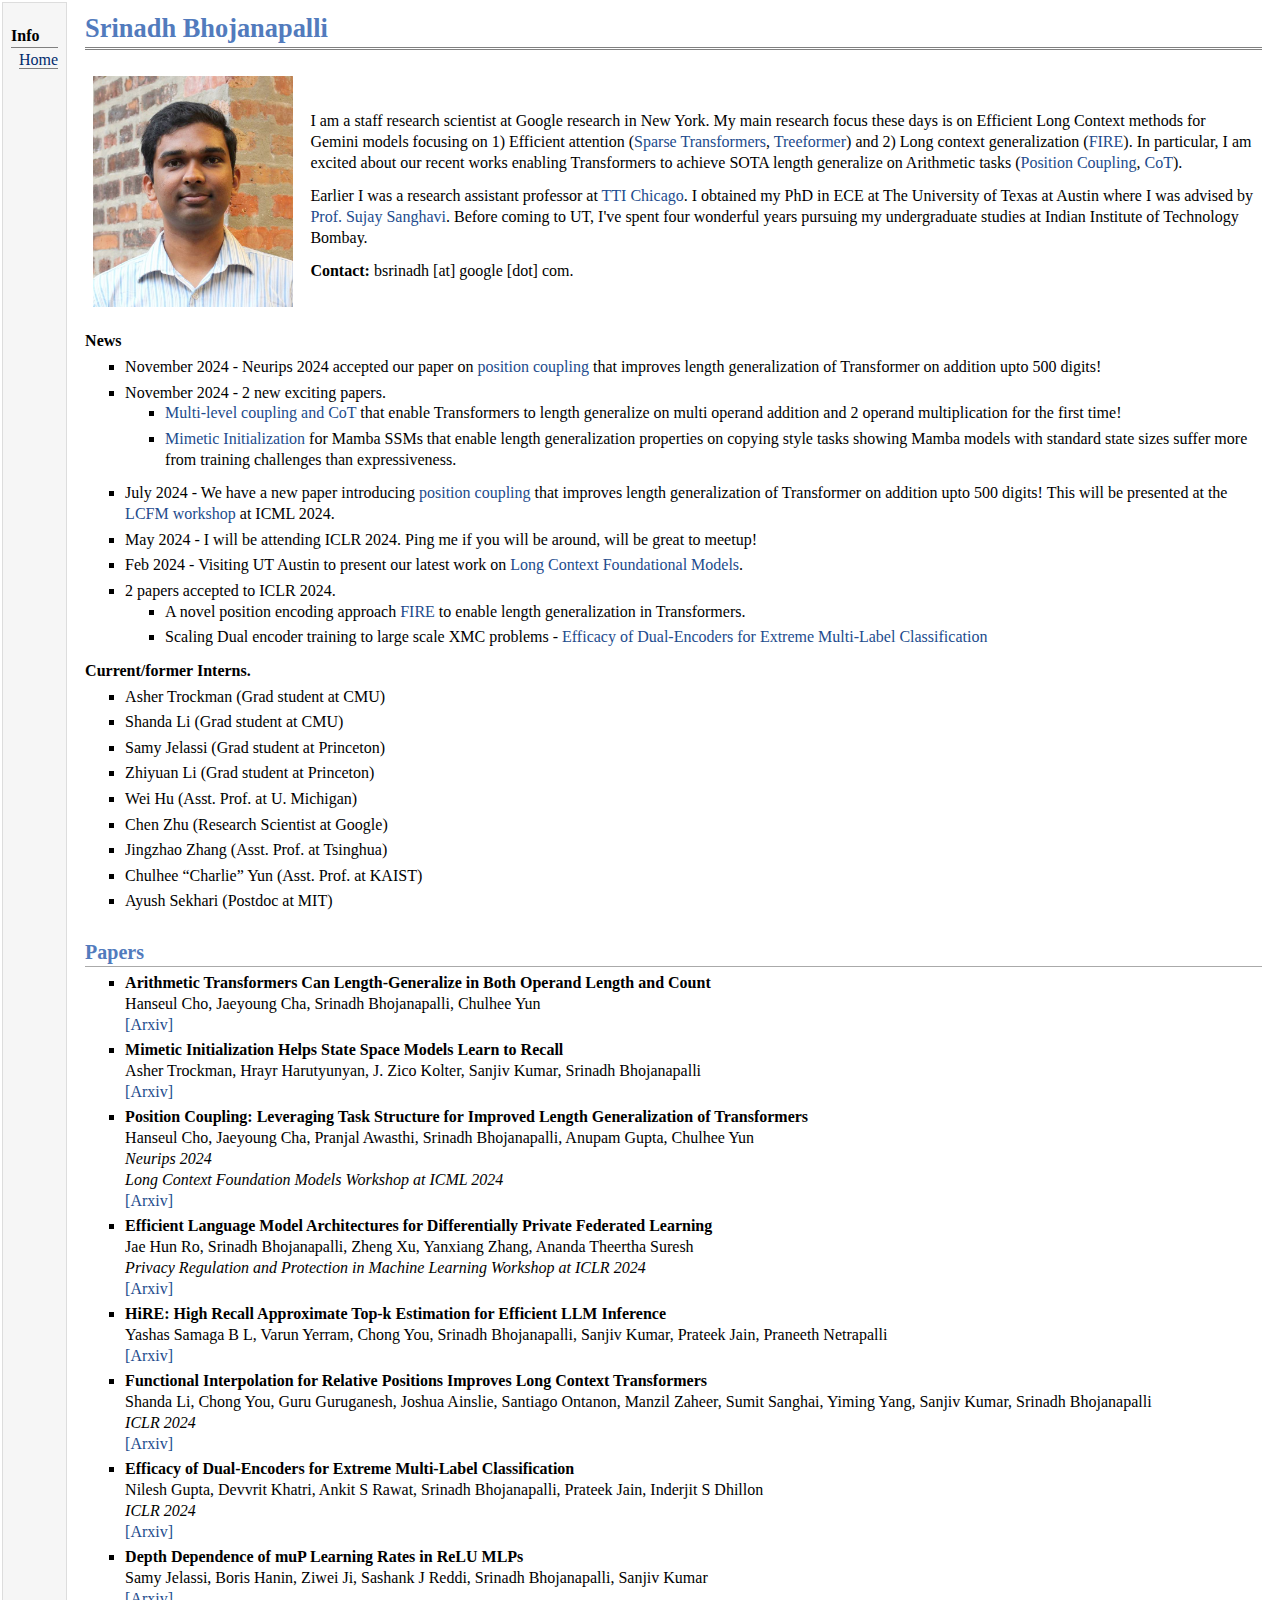
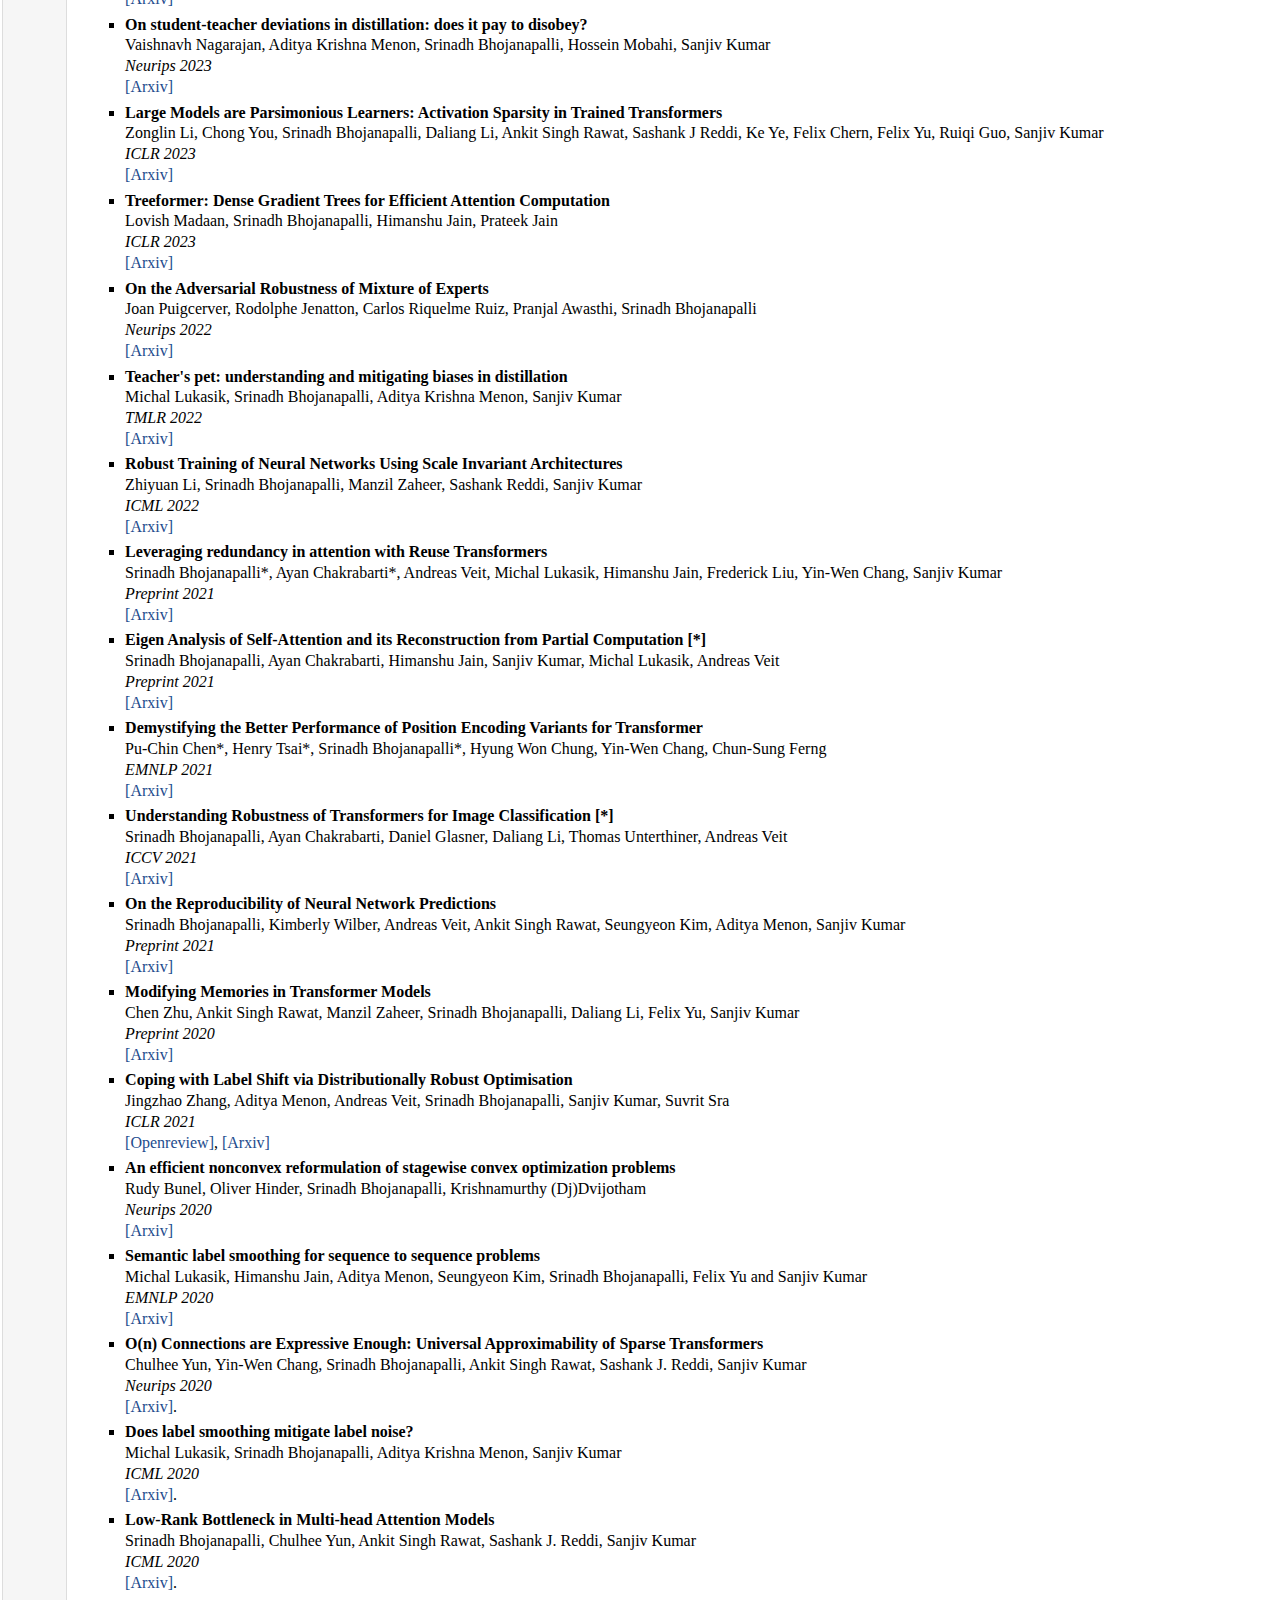
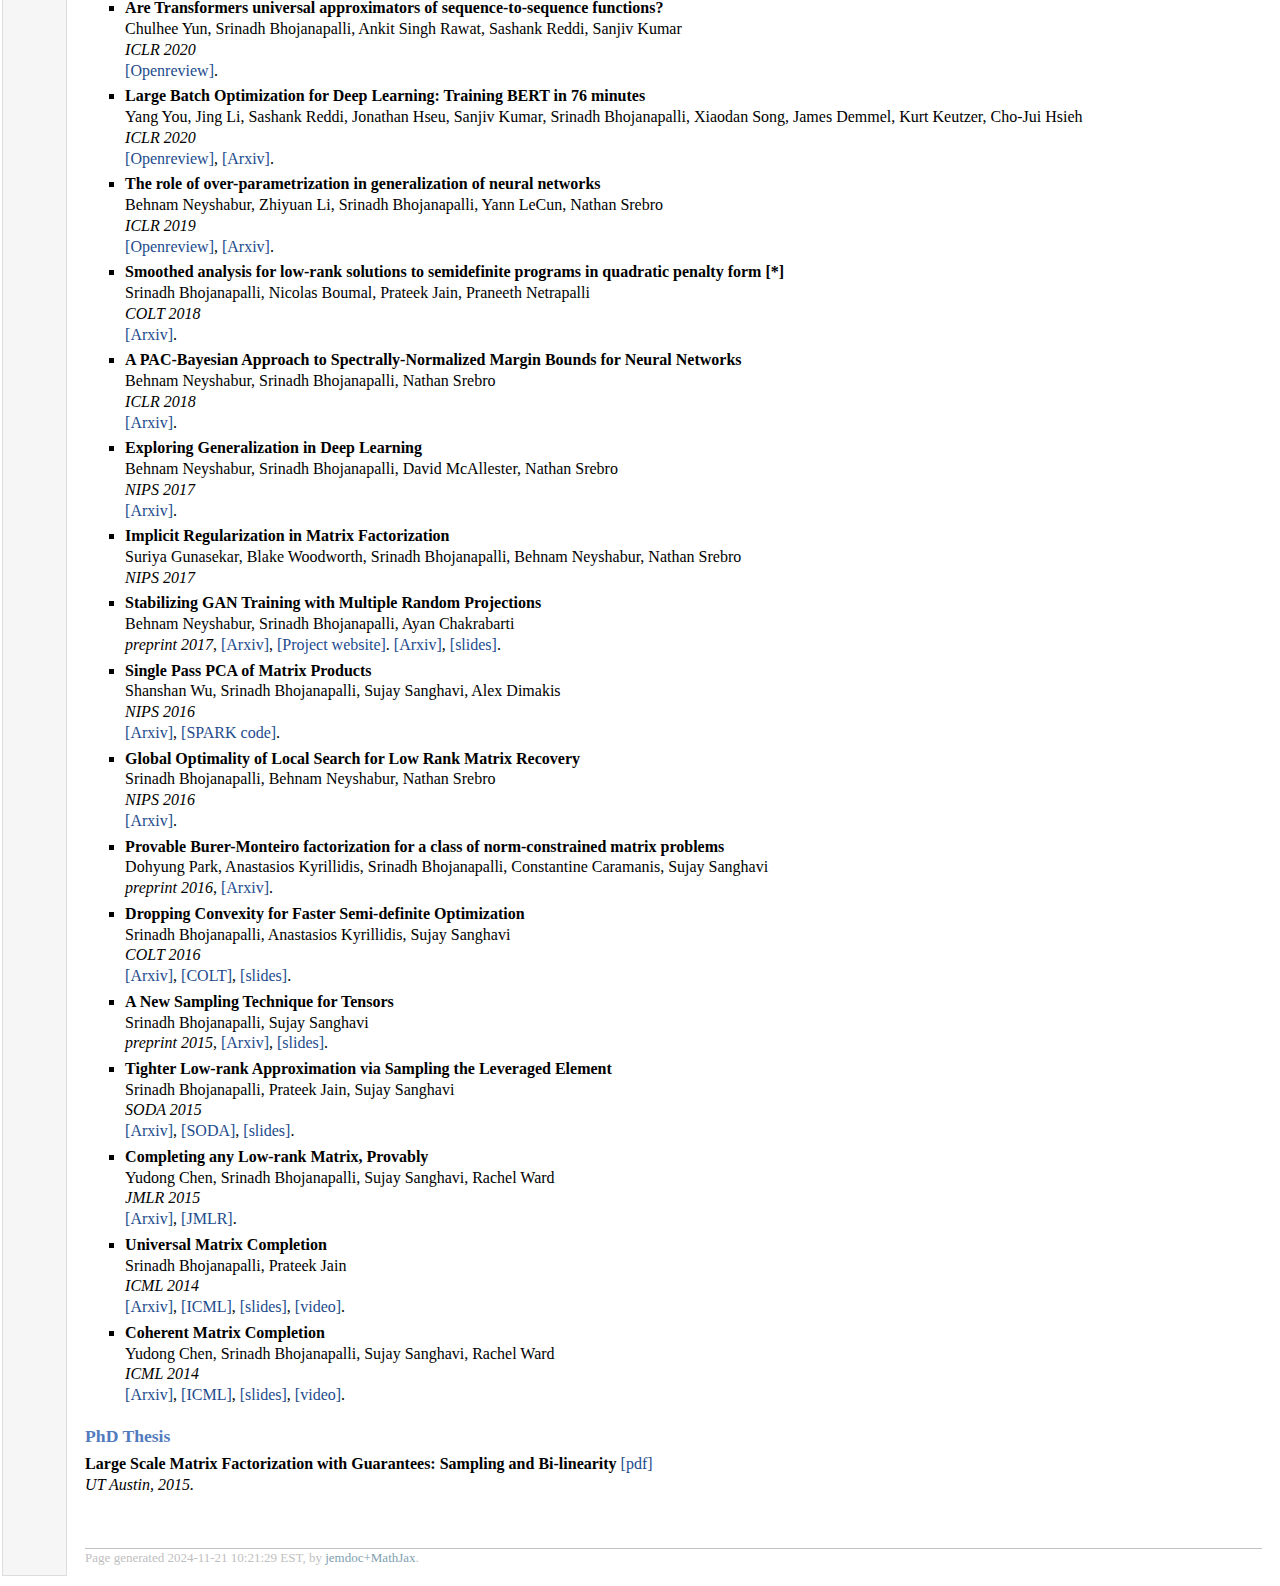
<file: index.html>
<!DOCTYPE html PUBLIC "-//W3C//DTD XHTML 1.1//EN"
  "http://www.w3.org/TR/xhtml11/DTD/xhtml11.dtd">
<html xmlns="http://www.w3.org/1999/xhtml" xml:lang="en">
<head>
<meta name="generator" content="jemdoc, see http://jemdoc.jaboc.net/" />
<meta http-equiv="Content-Type" content="text/html;charset=utf-8" />
<link rel="stylesheet" href="jemdoc.css" type="text/css" />
<title>Srinadh Bhojanapalli</title>
</head>
<body>
<table summary="Table for page layout." id="tlayout">
<tr valign="top">
<td id="layout-menu">
<div class="menu-category">Info</div>
<div class="menu-item"><a href="index.html" class="current">Home</a></div>
</td>
<td id="layout-content">
<div id="toptitle">
<h1>Srinadh Bhojanapalli</h1>
</div>
<table class="imgtable"><tr><td>
<img src="img/profile.jpg" alt="srinadh" width="200px" height="231px" />&nbsp;</td>
<td align="left"><p>I am a staff research scientist at Google research in New York. My main research focus these days is on Efficient Long Context methods for Gemini models focusing on 1) Efficient attention (<a href="https://arxiv.org/abs/2010.07447" target=&ldquo;blank&rdquo;>Sparse Transformers</a>, <a href="https://arxiv.org/abs/2210.06313" target=&ldquo;blank&rdquo;>Treeformer</a>) and 2) Long context generalization (<a href="https://arxiv.org/abs/2402.09360" target=&ldquo;blank&rdquo;>FIRE</a>). In particular, I am excited about our recent works enabling Transformers to achieve SOTA length generalize on Arithmetic tasks (<a href="https://arxiv.org/abs/2405.20671" target=&ldquo;blank&rdquo;>Position Coupling</a>, <a href="https://arxiv.org/abs/2410.15787" target=&ldquo;blank&rdquo;>CoT</a>). <br /></p>
<p>Earlier I was a research assistant professor at <a href="http://www.ttic.edu" target=&ldquo;blank&rdquo;>TTI Chicago</a>. I obtained my PhD in ECE at The University of Texas at Austin where I was advised by <a href="http://users.ece.utexas.edu/~sanghavi/" target=&ldquo;blank&rdquo;>Prof. Sujay Sanghavi</a>. Before coming to UT, I've spent four wonderful years pursuing my undergraduate studies at Indian Institute of Technology Bombay.</p>
<p><b>Contact:</b> bsrinadh [at] google [dot] com.</p>
</td></tr></table>
<p><b> News</b></p>
<ul>
<li><p>November 2024 - Neurips 2024 accepted our paper on <a href="https://arxiv.org/abs/2405.20671" target=&ldquo;blank&rdquo;>position coupling</a> that improves length generalization of Transformer on addition upto 500 digits!</p>
</li>
<li><p>November 2024 - 2 new exciting papers.</p>
<ul>
<li><p><a href="https://arxiv.org/abs/2410.15787" target=&ldquo;blank&rdquo;>Multi-level coupling and CoT</a> that enable Transformers to length generalize on multi operand addition and 2 operand multiplication for the first time!</p>
</li>
<li><p><a href="https://arxiv.org/abs/2410.11135" target=&ldquo;blank&rdquo;>Mimetic Initialization</a> for Mamba SSMs that enable length generalization properties on copying style tasks showing Mamba models with standard state sizes suffer more from training challenges than expressiveness.</p>
</li></ul>
</li>
<li><p>July 2024 - We have a new paper introducing <a href="https://arxiv.org/abs/2405.20671" target=&ldquo;blank&rdquo;>position coupling</a> that improves length generalization of Transformer on addition upto 500 digits! This will be presented at the <a href="https://longcontextfm.github.io/" target=&ldquo;blank&rdquo;>LCFM workshop</a> at ICML 2024.</p>
</li>
<li><p>May 2024 - I will be attending ICLR 2024. Ping me if you will be around, will be great to meetup!</p>
</li>
<li><p>Feb 2024 - Visiting UT Austin to present our latest work on <a href="https://calendar.utexas.edu/event/long_context_foundational_models_an_institute_for_foundations_of_machine_learning_seminar" target=&ldquo;blank&rdquo;>Long Context Foundational Models</a>.</p>
</li>
<li><p>2 papers accepted to ICLR 2024.</p>
<ul>
<li><p>A novel position encoding approach <a href="https://arxiv.org/abs/2310.04418" target=&ldquo;blank&rdquo;>FIRE</a> to enable length generalization in Transformers.</p>
</li>
<li><p>Scaling Dual encoder training to large scale XMC problems -  <a href="https://arxiv.org/abs/2310.10636" target=&ldquo;blank&rdquo;>Efficacy of Dual-Encoders for Extreme Multi-Label Classification</a></p>
</li>
</ul>

</li>
</ul>
<p><b>Current/former Interns.</b></p>
<ul>
<li><p>Asher Trockman (Grad student at CMU)</p>
</li>
<li><p>Shanda Li (Grad student at CMU)</p>
</li>
<li><p>Samy Jelassi (Grad student at Princeton)</p>
</li>
<li><p>Zhiyuan Li (Grad student at Princeton)</p>
</li>
<li><p>Wei Hu (Asst. Prof. at U. Michigan)</p>
</li>
<li><p>Chen Zhu (Research Scientist at Google)</p>
</li>
<li><p>Jingzhao Zhang (Asst. Prof. at Tsinghua)</p>
</li>
<li><p>Chulhee &ldquo;Charlie&rdquo; Yun (Asst. Prof. at KAIST)</p>
</li>
<li><p>Ayush Sekhari (Postdoc at MIT)</p>
</li>
</ul>
<h2>Papers</h2>
<ul>
<li><p><span class = "paper-title"> Arithmetic Transformers Can Length-Generalize in Both Operand Length and Count </span> <br /> 
Hanseul Cho, Jaeyoung Cha, Srinadh Bhojanapalli, Chulhee Yun <br />
<a href="https://arxiv.org/abs/2410.15787" target=&ldquo;blank&rdquo;>[Arxiv]</a></p>
</li>
<li><p><span class = "paper-title"> Mimetic Initialization Helps State Space Models Learn to Recall </span> <br /> 
Asher Trockman, Hrayr Harutyunyan, J. Zico Kolter, Sanjiv Kumar, Srinadh Bhojanapalli <br />
<a href="https://arxiv.org/abs/2410.11135" target=&ldquo;blank&rdquo;>[Arxiv]</a></p>
</li>
<li><p><span class = "paper-title"> Position Coupling: Leveraging Task Structure for Improved Length Generalization of Transformers </span> <br /> 
Hanseul Cho, Jaeyoung Cha, Pranjal Awasthi, Srinadh Bhojanapalli, Anupam Gupta, Chulhee Yun <br />
<i>Neurips 2024</i> <br />
<i>Long Context Foundation Models Workshop at ICML 2024</i> <br />
<a href="https://arxiv.org/abs/2405.20671" target=&ldquo;blank&rdquo;>[Arxiv]</a></p>
</li>
<li><p><span class = "paper-title"> Efficient Language Model Architectures for Differentially Private Federated Learning </span> <br /> 
Jae Hun Ro, Srinadh Bhojanapalli, Zheng Xu, Yanxiang Zhang, Ananda Theertha Suresh <br />
<i>Privacy Regulation and Protection in Machine Learning Workshop at ICLR 2024</i> <br />
<a href="https://arxiv.org/abs/2403.08100" target=&ldquo;blank&rdquo;>[Arxiv]</a></p>
</li>
<li><p><span class = "paper-title"> HiRE: High Recall Approximate Top-k Estimation for Efficient LLM Inference </span> <br /> 
Yashas Samaga B L, Varun Yerram, Chong You, Srinadh Bhojanapalli, Sanjiv Kumar, Prateek Jain, Praneeth Netrapalli <br />
<a href="https://arxiv.org/abs/2402.09360" target=&ldquo;blank&rdquo;>[Arxiv]</a></p>
</li>
<li><p><span class = "paper-title">Functional Interpolation for Relative Positions Improves Long Context Transformers </span> <br /> 
Shanda Li, Chong You, Guru Guruganesh, Joshua Ainslie, Santiago Ontanon, Manzil Zaheer, Sumit Sanghai, Yiming Yang, Sanjiv Kumar, Srinadh Bhojanapalli <br />
<i>ICLR 2024</i> <br />
<a href="https://arxiv.org/abs/2310.04418" target=&ldquo;blank&rdquo;>[Arxiv]</a></p>
</li>
<li><p><span class = "paper-title">Efficacy of Dual-Encoders for Extreme Multi-Label Classification </span> <br /> 
Nilesh Gupta, Devvrit Khatri, Ankit S Rawat, Srinadh Bhojanapalli, Prateek Jain, Inderjit S Dhillon <br />
<i>ICLR 2024</i> <br />
<a href="https://arxiv.org/abs/2310.10636" target=&ldquo;blank&rdquo;>[Arxiv]</a></p>
</li>
<li><p><span class = "paper-title">Depth Dependence of muP Learning Rates in ReLU MLPs </span> <br /> 
Samy Jelassi, Boris Hanin, Ziwei Ji, Sashank J Reddi, Srinadh Bhojanapalli, Sanjiv Kumar <br />
<a href="https://arxiv.org/abs/2305.07810" target=&ldquo;blank&rdquo;>[Arxiv]</a></p>
</li>
<li><p><span class = "paper-title">On student-teacher deviations in distillation: does it pay to disobey? </span> <br /> 
Vaishnavh Nagarajan, Aditya Krishna Menon, Srinadh Bhojanapalli, Hossein Mobahi, Sanjiv Kumar <br />
<i>Neurips 2023</i> <br />
<a href="https://arxiv.org/abs/2301.12923" target=&ldquo;blank&rdquo;>[Arxiv]</a></p>
</li>
<li><p><span class = "paper-title">Large Models are Parsimonious Learners: Activation Sparsity in Trained Transformers </span> <br /> 
Zonglin Li, Chong You, Srinadh Bhojanapalli, Daliang Li, Ankit Singh Rawat, Sashank J Reddi, Ke Ye, Felix Chern, Felix Yu, Ruiqi Guo, Sanjiv Kumar <br />
<i>ICLR 2023</i> <br />
<a href="https://arxiv.org/abs/2210.06313" target=&ldquo;blank&rdquo;>[Arxiv]</a></p>
</li>
<li><p><span class = "paper-title">Treeformer: Dense Gradient Trees for Efficient Attention Computation </span> <br /> 
Lovish Madaan, Srinadh Bhojanapalli, Himanshu Jain, Prateek Jain <br />
<i>ICLR 2023</i> <br />
<a href="https://arxiv.org/abs/2208.09015" target=&ldquo;blank&rdquo;>[Arxiv]</a></p>
</li>
<li><p><span class = "paper-title">On the Adversarial Robustness of Mixture of Experts </span> <br /> 
Joan Puigcerver, Rodolphe Jenatton, Carlos Riquelme Ruiz, Pranjal Awasthi, Srinadh Bhojanapalli <br />
<i>Neurips 2022</i> <br />
<a href="https://arxiv.org/abs/2210.10253" target=&ldquo;blank&rdquo;>[Arxiv]</a></p>
</li>
<li><p><span class = "paper-title">Teacher's pet: understanding and mitigating biases in distillation </span> <br /> 
Michal Lukasik, Srinadh Bhojanapalli, Aditya Krishna Menon, Sanjiv Kumar <br />
<i>TMLR 2022</i> <br />
<a href="https://arxiv.org/abs/2106.10494" target=&ldquo;blank&rdquo;>[Arxiv]</a></p>
</li>
<li><p><span class = "paper-title">Robust Training of Neural Networks Using Scale Invariant Architectures </span> <br /> 
Zhiyuan Li, Srinadh Bhojanapalli, Manzil Zaheer, Sashank Reddi, Sanjiv Kumar <br />
<i>ICML 2022</i> <br />
<a href="https://arxiv.org/abs/2202.00980" target=&ldquo;blank&rdquo;>[Arxiv]</a></p>
</li>
<li><p><span class = "paper-title">Leveraging redundancy in attention with Reuse Transformers </span> <br /> 
Srinadh Bhojanapalli*, Ayan Chakrabarti*, Andreas Veit, Michal Lukasik, Himanshu Jain, Frederick Liu, Yin-Wen Chang, Sanjiv Kumar <br />
<i>Preprint 2021</i> <br />
<a href="https://arxiv.org/abs/2110.06821" target=&ldquo;blank&rdquo;>[Arxiv]</a></p>
</li>
<li><p><span class = "paper-title"> Eigen Analysis of Self-Attention and its Reconstruction from Partial Computation [*] </span> <br /> 
Srinadh Bhojanapalli, Ayan Chakrabarti, Himanshu Jain, Sanjiv Kumar, Michal Lukasik, Andreas Veit <br />
<i>Preprint 2021</i> <br />
<a href="https://arxiv.org/abs/2106.08823" target=&ldquo;blank&rdquo;>[Arxiv]</a></p>
</li>
<li><p><span class = "paper-title"> Demystifying the Better Performance of Position Encoding Variants for Transformer  </span> <br /> 
Pu-Chin Chen*, Henry Tsai*, Srinadh Bhojanapalli*, Hyung Won Chung, Yin-Wen Chang, Chun-Sung Ferng <br />
<i>EMNLP 2021</i> <br />
<a href="https://arxiv.org/abs/2104.08698" target=&ldquo;blank&rdquo;>[Arxiv]</a></p>
</li>
<li><p><span class = "paper-title"> Understanding Robustness of Transformers for Image Classification [*] </span> <br /> 
Srinadh Bhojanapalli, Ayan Chakrabarti, Daniel Glasner, Daliang Li, Thomas Unterthiner, Andreas Veit <br />
<i>ICCV 2021</i> <br />
<a href="https://arxiv.org/abs/2103.14586" target=&ldquo;blank&rdquo;>[Arxiv]</a></p>
</li>
<li><p><span class = "paper-title"> On the Reproducibility of Neural Network Predictions </span> <br /> 
Srinadh Bhojanapalli, Kimberly Wilber, Andreas Veit, Ankit Singh Rawat, Seungyeon Kim, Aditya Menon, Sanjiv Kumar <br />
<i>Preprint 2021</i> <br />
<a href="https://arxiv.org/abs/2102.03349" target=&ldquo;blank&rdquo;>[Arxiv]</a></p>
</li>
<li><p><span class = "paper-title"> Modifying Memories in Transformer Models  </span> <br /> 
Chen Zhu, Ankit Singh Rawat, Manzil Zaheer, Srinadh Bhojanapalli, Daliang Li, Felix Yu, Sanjiv Kumar <br />
<i>Preprint 2020</i> <br />
<a href="https://arxiv.org/abs/2012.00363" target=&ldquo;blank&rdquo;>[Arxiv]</a></p>
</li>
<li><p><span class = "paper-title"> Coping with Label Shift via Distributionally Robust Optimisation </span> <br /> 
Jingzhao Zhang, Aditya Menon, Andreas Veit, Srinadh Bhojanapalli, Sanjiv Kumar, Suvrit Sra <br />
<i>ICLR 2021</i> <br />
<a href="https://openreview.net/forum?id=BtZhsSGNRNi" target=&ldquo;blank&rdquo;>[Openreview]</a>, <a href="https://arxiv.org/abs/2010.12230" target=&ldquo;blank&rdquo;>[Arxiv]</a></p>
</li>
<li><p><span class = "paper-title"> An efficient nonconvex reformulation of stagewise convex optimization problems </span> <br /> 
Rudy Bunel, Oliver Hinder, Srinadh Bhojanapalli, Krishnamurthy (Dj)Dvijotham <br />
<i>Neurips 2020</i> <br />
<a href="https://arxiv.org/abs/2010.14322" target=&ldquo;blank&rdquo;>[Arxiv]</a></p>
</li>
<li><p><span class = "paper-title"> Semantic label smoothing for sequence to sequence problems </span> <br /> 
Michal Lukasik, Himanshu Jain, Aditya Menon, Seungyeon Kim, Srinadh Bhojanapalli, Felix Yu and Sanjiv Kumar <br />
<i>EMNLP 2020</i> <br />
<a href="https://arxiv.org/abs/2010.07447" target=&ldquo;blank&rdquo;>[Arxiv]</a></p>
</li>
<li><p><span class = "paper-title"> O(n) Connections are Expressive Enough: Universal Approximability of Sparse Transformers </span> <br /> 
Chulhee Yun, Yin-Wen Chang, Srinadh Bhojanapalli, Ankit Singh Rawat, Sashank J. Reddi, Sanjiv Kumar <br />
<i>Neurips 2020</i> <br />
<a href="https://arxiv.org/abs/2006.04862" target=&ldquo;blank&rdquo;>[Arxiv]</a>.</p>
</li>
<li><p><span class = "paper-title"> Does label smoothing mitigate label noise? </span> <br /> 
Michal Lukasik, Srinadh Bhojanapalli, Aditya Krishna Menon, Sanjiv Kumar <br />
<i>ICML 2020</i> <br />
<a href="https://arxiv.org/abs/2003.02819" target=&ldquo;blank&rdquo;>[Arxiv]</a>.</p>
</li>
<li><p><span class = "paper-title"> Low-Rank Bottleneck in Multi-head Attention Models </span> <br /> 
Srinadh Bhojanapalli, Chulhee Yun, Ankit Singh Rawat, Sashank J. Reddi, Sanjiv Kumar <br />
<i>ICML 2020</i> <br />
<a href="https://arxiv.org/abs/2002.07028" target=&ldquo;blank&rdquo;>[Arxiv]</a>.</p>
</li>
<li><p><span class = "paper-title">  Are Transformers universal approximators of sequence-to-sequence functions? </span> <br /> 
Chulhee Yun, Srinadh Bhojanapalli, Ankit Singh Rawat, Sashank Reddi, Sanjiv Kumar <br />
<i>ICLR 2020</i> <br />
<a href="https://openreview.net/forum?id=ByxRM0Ntvr" target=&ldquo;blank&rdquo;>[Openreview]</a>.</p>
</li>
<li><p><span class = "paper-title">  Large Batch Optimization for Deep Learning: Training BERT in 76 minutes  </span> <br /> 
Yang You, Jing Li, Sashank Reddi, Jonathan Hseu, Sanjiv Kumar, Srinadh Bhojanapalli, Xiaodan Song, James Demmel, Kurt Keutzer, Cho-Jui Hsieh <br />
<i>ICLR 2020</i> <br />
<a href="https://openreview.net/forum?id=Syx4wnEtvH" target=&ldquo;blank&rdquo;>[Openreview]</a>, <a href="https://arxiv.org/abs/1904.00962" target=&ldquo;blank&rdquo;>[Arxiv]</a>.</p>
</li>
<li><p><span class = "paper-title"> The role of over-parametrization in generalization of neural networks  </span> <br /> 
Behnam Neyshabur, Zhiyuan Li, Srinadh Bhojanapalli, Yann LeCun, Nathan Srebro <br />
<i>ICLR 2019</i> <br />
<a href="https://openreview.net/forum?id=BygfghAcYX" target=&ldquo;blank&rdquo;>[Openreview]</a>, <a href="https://arxiv.org/abs/1805.12076" target=&ldquo;blank&rdquo;>[Arxiv]</a>.</p>
</li>
<li><p><span class = "paper-title">  Smoothed analysis for low-rank solutions to semidefinite programs in quadratic penalty form [*] </span> <br /> 
Srinadh Bhojanapalli, Nicolas Boumal, Prateek Jain, Praneeth Netrapalli <br />
<i>COLT 2018</i> <br /> 
<a href="http://arxiv.org/abs/1803.00186" target=&ldquo;blank&rdquo;>[Arxiv]</a>.	</p>
</li>
<li><p><span class = "paper-title"> A PAC-Bayesian Approach to Spectrally-Normalized Margin Bounds for Neural Networks </span> <br /> 
Behnam Neyshabur, Srinadh Bhojanapalli, Nathan Srebro <br />
<i>ICLR 2018</i> <br />
<a href="http://arxiv.org/abs/1707.09564" target=&ldquo;blank&rdquo;>[Arxiv]</a>.</p>
</li>
<li><p><span class = "paper-title"> Exploring Generalization in Deep Learning </span> <br /> 
Behnam Neyshabur, Srinadh Bhojanapalli, David McAllester, Nathan Srebro <br />
<i>NIPS 2017</i> <br />
<a href="http://arxiv.org/abs/1706.08947" target=&ldquo;blank&rdquo;>[Arxiv]</a>. </p>
</li>
<li><p><span class = "paper-title"> Implicit Regularization in Matrix Factorization </span> <br /> 
Suriya Gunasekar, Blake Woodworth, Srinadh Bhojanapalli, Behnam Neyshabur, Nathan Srebro <br />
<i>NIPS 2017</i> <br /></p>
</li>
<li><p><span class = "paper-title"> Stabilizing GAN Training with Multiple Random Projections </span> <br /> 
Behnam Neyshabur, Srinadh Bhojanapalli, Ayan Chakrabarti <br />
<i>preprint 2017</i>, <a href="http://arxiv.org/abs/1705.07831" target=&ldquo;blank&rdquo;>[Arxiv]</a>, <a href="http://ttic.uchicago.edu/~ayanc/rpgan/" target=&ldquo;blank&rdquo;>[Project website]</a>. 
<a href="http://arxiv.org/abs/1705.09280" target=&ldquo;blank&rdquo;>[Arxiv]</a>, <a href="https://goo.gl/hibZfn" target=&ldquo;blank&rdquo;>[slides]</a>. </p>
</li>
<li><p><span class = "paper-title"> Single Pass PCA of Matrix Products </span> <br /> 
Shanshan Wu, Srinadh Bhojanapalli, Sujay Sanghavi, Alex Dimakis <br />
<i>NIPS 2016</i> <br /> 	
<a href="http://arxiv.org/abs/1610.06656" target=&ldquo;blank&rdquo;>[Arxiv]</a>, <a href="https://github.com/wushanshan/MatrixProductPCA" target=&ldquo;blank&rdquo;>[SPARK code]</a>.	</p>
</li>
<li><p><span class = "paper-title"> Global Optimality of Local Search for Low Rank Matrix Recovery </span> <br /> 
Srinadh Bhojanapalli, Behnam Neyshabur, Nathan Srebro <br />
<i>NIPS 2016</i> <br /> 
<a href="http://arxiv.org/abs/1605.07221" target=&ldquo;blank&rdquo;>[Arxiv]</a>.</p>
</li>
<li><p><span class = "paper-title"> Provable Burer-Monteiro factorization for a class of norm-constrained matrix problems </span> <br />
Dohyung Park, Anastasios Kyrillidis, Srinadh Bhojanapalli, Constantine Caramanis, Sujay Sanghavi <br />
<i>preprint 2016</i>, <a href="http://arxiv.org/abs/1606.01316" target=&ldquo;blank&rdquo;>[Arxiv]</a>.</p>
</li>
<li><p><span class = "paper-title"> Dropping Convexity for Faster Semi-definite Optimization </span> <br />
Srinadh Bhojanapalli,  Anastasios Kyrillidis, Sujay Sanghavi <br />
<i>COLT 2016</i> <br /> 
<a href="http://arxiv.org/abs/1509.03917" target=&ldquo;blank&rdquo;>[Arxiv]</a>, <a href="http://www.jmlr.org/proceedings/papers/v49/bhojanapalli16.html" target=&ldquo;blank&rdquo;>[COLT]</a>, <a href="https://goo.gl/lecm7p" target=&ldquo;blank&rdquo;>[slides]</a>.</p>
</li>
<li><p><span class = "paper-title">  A New Sampling Technique for Tensors </span> <br /> 
Srinadh Bhojanapalli, Sujay Sanghavi <br />
<i>preprint 2015</i>, <a href="http://arxiv.org/abs/1502.05023" target=&ldquo;blank&rdquo;>[Arxiv]</a>, <a href="https://goo.gl/sQQGs4" target=&ldquo;blank&rdquo;>[slides]</a>.</p>
</li>
<li><p><span class = "paper-title">  Tighter Low-rank Approximation via Sampling the Leveraged Element </span> <br />
Srinadh Bhojanapalli, Prateek Jain, Sujay Sanghavi <br />
<i>SODA 2015</i> <br />
<a href="http://arxiv.org/abs/1410.3886" target=&ldquo;blank&rdquo;>[Arxiv]</a>, <a href="http://epubs.siam.org/doi/abs/10.1137/1.9781611973730.62" target=&ldquo;blank&rdquo;>[SODA]</a>, <a href="http://goo.gl/NQ2Tr0" target=&ldquo;blank&rdquo;>[slides]</a>.</p>
</li>
<li><p><span class = "paper-title">  Completing any Low-rank Matrix, Provably </span> <br />
Yudong Chen, Srinadh Bhojanapalli, Sujay Sanghavi, Rachel Ward <br />
<i>JMLR 2015 </i> <br />
<a href="http://arxiv.org/abs/1306.2979" target=&ldquo;blank&rdquo;>[Arxiv]</a>, <a href="http://jmlr.org/papers/v16/chen15b.html" target=&ldquo;blank&rdquo;>[JMLR]</a>. </p>
</li>
<li><p><span class = "paper-title">  Universal Matrix Completion </span><br />
Srinadh Bhojanapalli, Prateek Jain <br />
<i>ICML 2014</i> <br />
<a href="http://arxiv.org/abs/1402.2324" target=&ldquo;blank&rdquo;>[Arxiv]</a>, <a href="http://jmlr.org/proceedings/papers/v32/bhojanapalli14.html" target=&ldquo;blank&rdquo;>[ICML]</a>, <a href="http://goo.gl/smcO5b" target=&ldquo;blank&rdquo;>[slides]</a>, <a href="http://techtalks.tv/talks/coherent-matrix-completion/60925" target=&ldquo;blank&rdquo;>[video]</a>. </p>
</li>
<li><p><span class = "paper-title"> Coherent Matrix Completion </span><br /> 
Yudong Chen, Srinadh Bhojanapalli, Sujay Sanghavi, Rachel Ward <br />
<i>ICML 2014</i> <br />
<a href="http://arxiv.org/abs/1306.2979" target=&ldquo;blank&rdquo;>[Arxiv]</a>, <a href="http://jmlr.org/proceedings/papers/v32/chenc14.html" target=&ldquo;blank&rdquo;>[ICML]</a>, <a href="http://goo.gl/3zQZnj" target=&ldquo;blank&rdquo;>[slides]</a>,  <a href="http://techtalks.tv/talks/coherent-matrix-completion/60924" target=&ldquo;blank&rdquo;>[video]</a>.</p>
</li>
</ul>
<h3>PhD Thesis</h3>
<p><span class = "paper-title">  Large Scale Matrix Factorization with Guarantees: Sampling and Bi-linearity </span> <a href="https://goo.gl/wzKnB9" target=&ldquo;blank&rdquo;>[pdf]</a> <br />
<i>UT Austin, 2015.</i></p>
<div id="footer">
<div id="footer-text">
Page generated 2024-11-21 10:21:29 EST, by <a href="https://github.com/wsshin/jemdoc_mathjax" target="blank">jemdoc+MathJax</a>.
</div>
</div>
</td>
</tr>
</table>
</body>
</html>
</file>
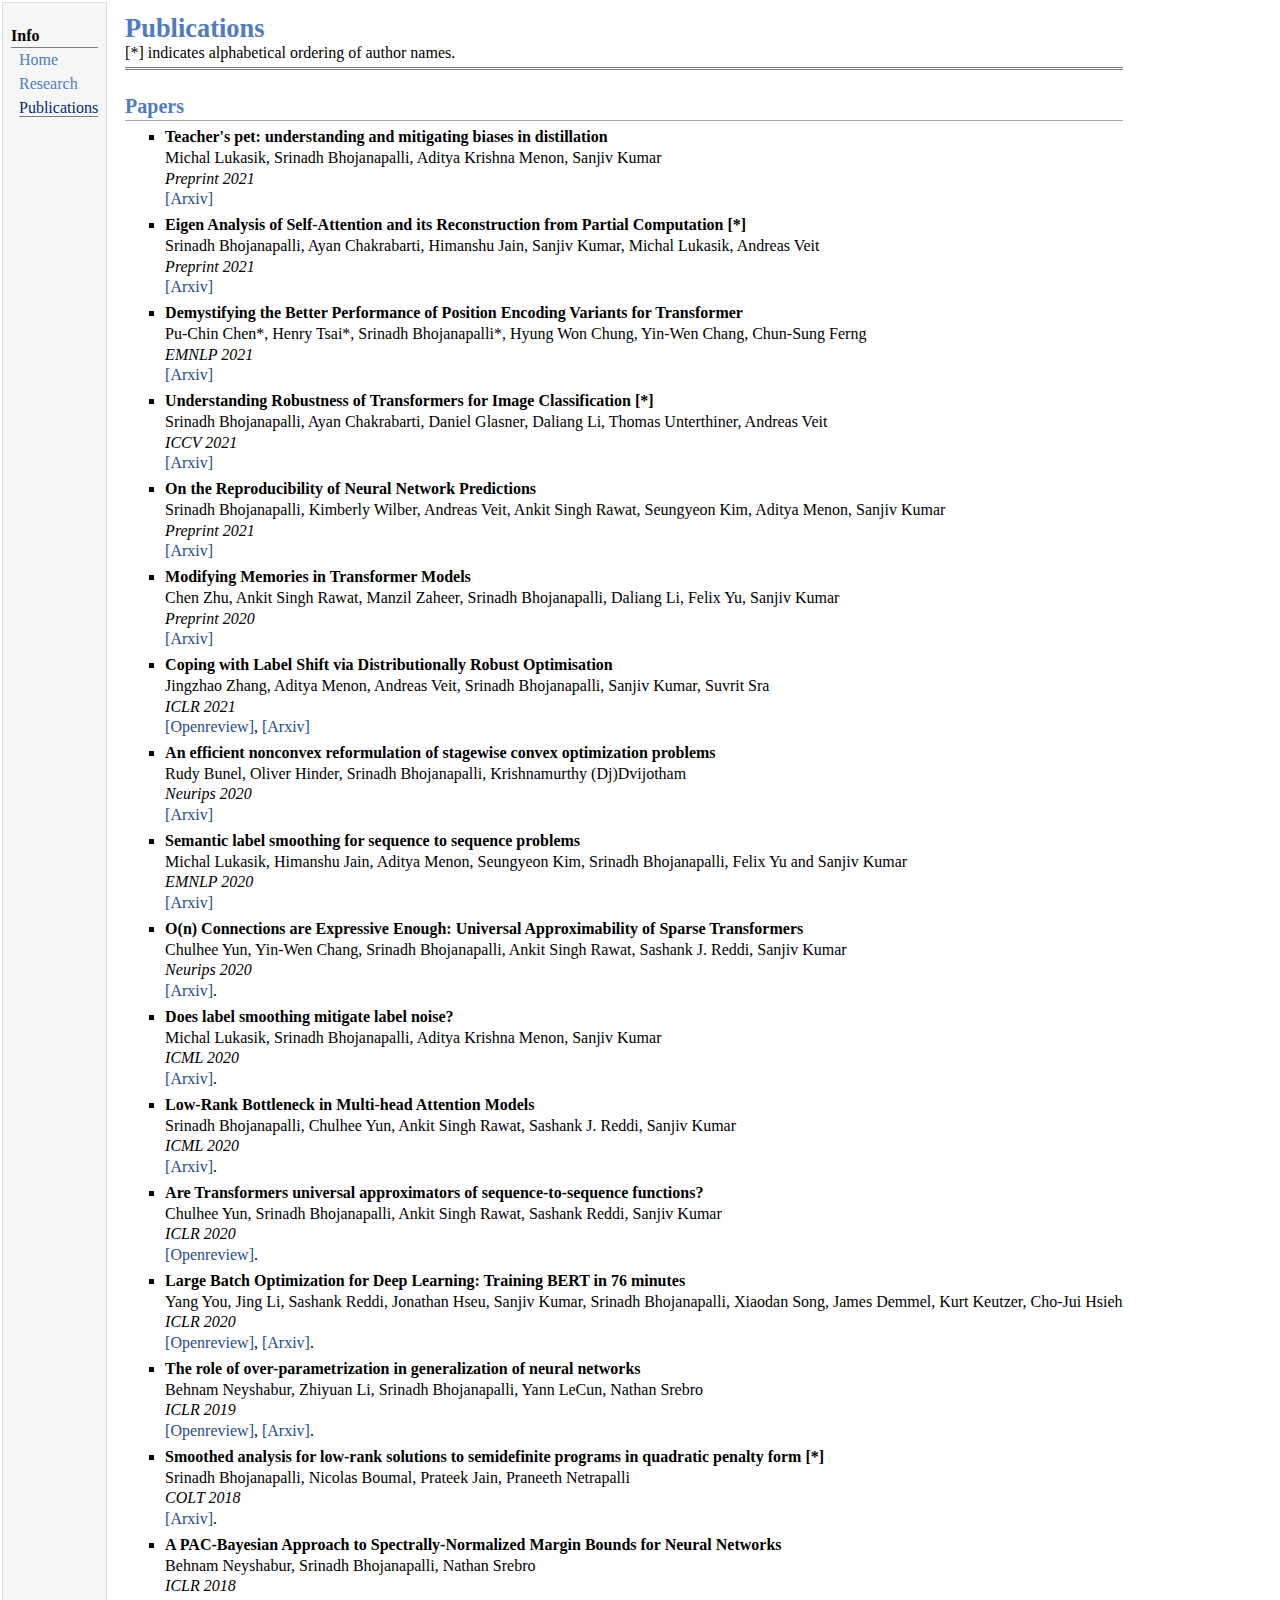
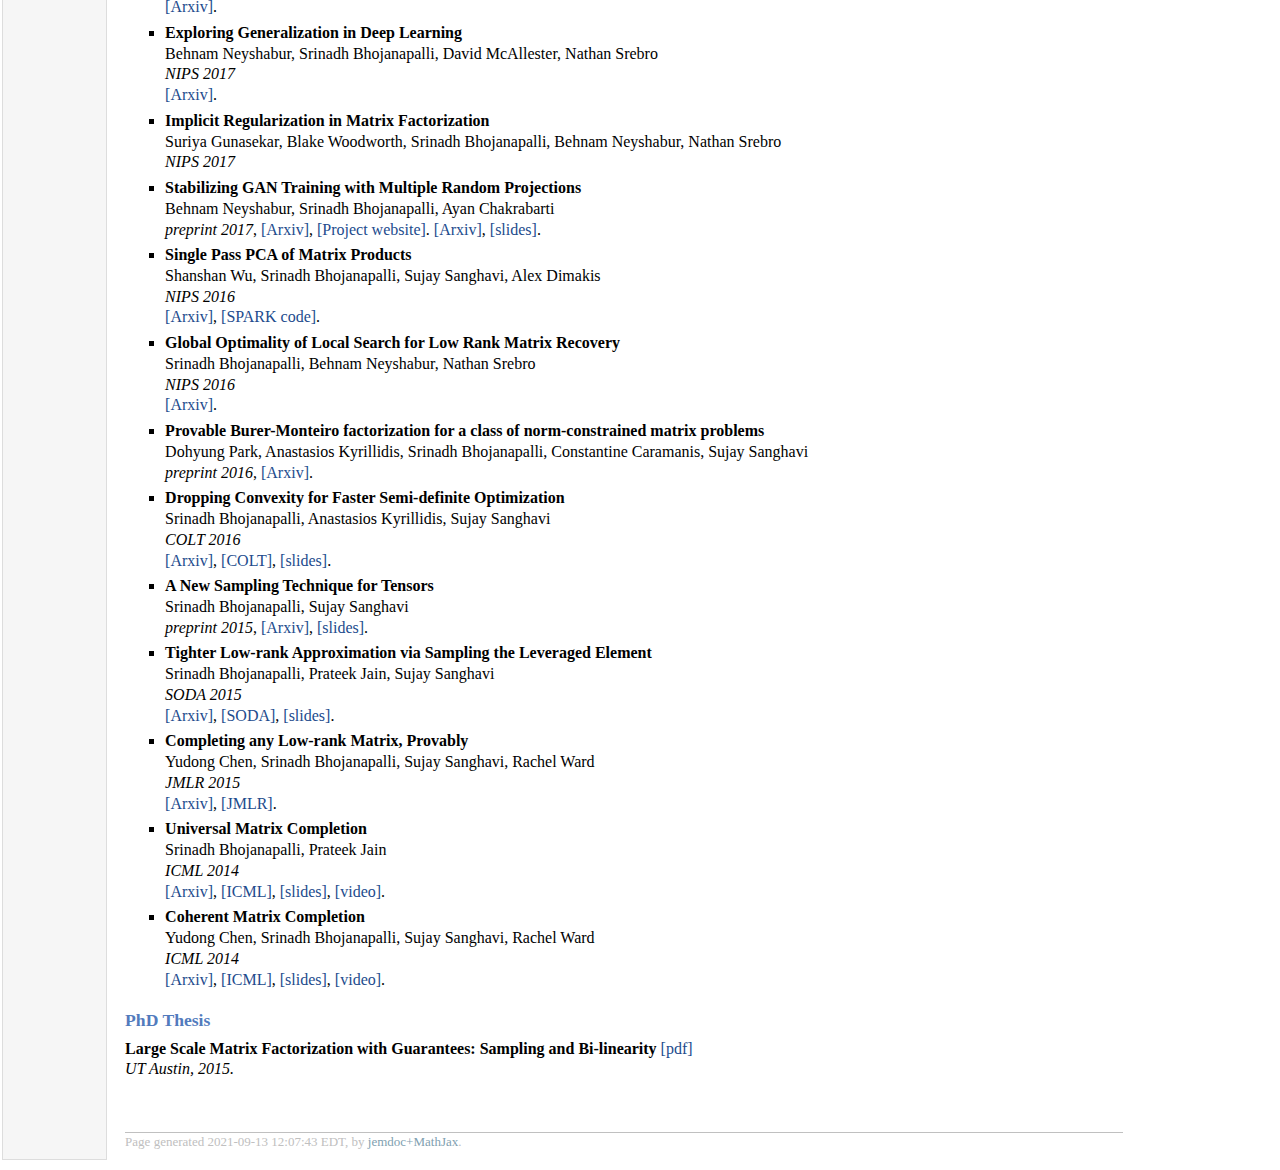
<file: publications.html>
<!DOCTYPE html PUBLIC "-//W3C//DTD XHTML 1.1//EN"
  "http://www.w3.org/TR/xhtml11/DTD/xhtml11.dtd">
<html xmlns="http://www.w3.org/1999/xhtml" xml:lang="en">
<head>
<meta name="generator" content="jemdoc, see http://jemdoc.jaboc.net/" />
<meta http-equiv="Content-Type" content="text/html;charset=utf-8" />
<link rel="stylesheet" href="jemdoc.css" type="text/css" />
<title>Publications</title>
</head>
<body>
<table summary="Table for page layout." id="tlayout">
<tr valign="top">
<td id="layout-menu">
<div class="menu-category">Info</div>
<div class="menu-item"><a href="index.html">Home</a></div>
<div class="menu-item"><a href="research.html">Research</a></div>
<div class="menu-item"><a href="publications.html" class="current">Publications</a></div>
</td>
<td id="layout-content">
<div id="toptitle">
<h1>Publications</h1>
<div id="subtitle">[*] indicates alphabetical ordering of author names.</div>
</div>
<h2>Papers</h2>
<ul>
<li><p><span class = "paper-title">Teacher's pet: understanding and mitigating biases in distillation </span> <br /> 
Michal Lukasik, Srinadh Bhojanapalli, Aditya Krishna Menon, Sanjiv Kumar <br />
<i>Preprint 2021</i> <br />
<a href="https://arxiv.org/abs/2106.10494" target=&ldquo;blank&rdquo;>[Arxiv]</a></p>
</li>
<li><p><span class = "paper-title"> Eigen Analysis of Self-Attention and its Reconstruction from Partial Computation [*] </span> <br /> 
Srinadh Bhojanapalli, Ayan Chakrabarti, Himanshu Jain, Sanjiv Kumar, Michal Lukasik, Andreas Veit <br />
<i>Preprint 2021</i> <br />
<a href="https://arxiv.org/abs/2106.08823" target=&ldquo;blank&rdquo;>[Arxiv]</a></p>
</li>
<li><p><span class = "paper-title"> Demystifying the Better Performance of Position Encoding Variants for Transformer  </span> <br /> 
Pu-Chin Chen*, Henry Tsai*, Srinadh Bhojanapalli*, Hyung Won Chung, Yin-Wen Chang, Chun-Sung Ferng <br />
<i>EMNLP 2021</i> <br />
<a href="https://arxiv.org/abs/2104.08698" target=&ldquo;blank&rdquo;>[Arxiv]</a></p>
</li>
<li><p><span class = "paper-title"> Understanding Robustness of Transformers for Image Classification [*] </span> <br /> 
Srinadh Bhojanapalli, Ayan Chakrabarti, Daniel Glasner, Daliang Li, Thomas Unterthiner, Andreas Veit <br />
<i>ICCV 2021</i> <br />
<a href="https://arxiv.org/abs/2103.14586" target=&ldquo;blank&rdquo;>[Arxiv]</a></p>
</li>
<li><p><span class = "paper-title"> On the Reproducibility of Neural Network Predictions </span> <br /> 
Srinadh Bhojanapalli, Kimberly Wilber, Andreas Veit, Ankit Singh Rawat, Seungyeon Kim, Aditya Menon, Sanjiv Kumar <br />
<i>Preprint 2021</i> <br />
<a href="https://arxiv.org/abs/2102.03349" target=&ldquo;blank&rdquo;>[Arxiv]</a></p>
</li>
<li><p><span class = "paper-title"> Modifying Memories in Transformer Models  </span> <br /> 
Chen Zhu, Ankit Singh Rawat, Manzil Zaheer, Srinadh Bhojanapalli, Daliang Li, Felix Yu, Sanjiv Kumar <br />
<i>Preprint 2020</i> <br />
<a href="https://arxiv.org/abs/2012.00363" target=&ldquo;blank&rdquo;>[Arxiv]</a></p>
</li>
<li><p><span class = "paper-title"> Coping with Label Shift via Distributionally Robust Optimisation </span> <br /> 
Jingzhao Zhang, Aditya Menon, Andreas Veit, Srinadh Bhojanapalli, Sanjiv Kumar, Suvrit Sra <br />
<i>ICLR 2021</i> <br />
<a href="https://openreview.net/forum?id=BtZhsSGNRNi" target=&ldquo;blank&rdquo;>[Openreview]</a>, <a href="https://arxiv.org/abs/2010.12230" target=&ldquo;blank&rdquo;>[Arxiv]</a></p>
</li>
<li><p><span class = "paper-title"> An efficient nonconvex reformulation of stagewise convex optimization problems </span> <br /> 
Rudy Bunel, Oliver Hinder, Srinadh Bhojanapalli, Krishnamurthy (Dj)Dvijotham <br />
<i>Neurips 2020</i> <br />
<a href="https://arxiv.org/abs/2010.14322" target=&ldquo;blank&rdquo;>[Arxiv]</a></p>
</li>
<li><p><span class = "paper-title"> Semantic label smoothing for sequence to sequence problems </span> <br /> 
Michal Lukasik, Himanshu Jain, Aditya Menon, Seungyeon Kim, Srinadh Bhojanapalli, Felix Yu and Sanjiv Kumar <br />
<i>EMNLP 2020</i> <br />
<a href="https://arxiv.org/abs/2010.07447" target=&ldquo;blank&rdquo;>[Arxiv]</a></p>
</li>
<li><p><span class = "paper-title"> O(n) Connections are Expressive Enough: Universal Approximability of Sparse Transformers </span> <br /> 
Chulhee Yun, Yin-Wen Chang, Srinadh Bhojanapalli, Ankit Singh Rawat, Sashank J. Reddi, Sanjiv Kumar <br />
<i>Neurips 2020</i> <br />
<a href="https://arxiv.org/abs/2006.04862" target=&ldquo;blank&rdquo;>[Arxiv]</a>.</p>
</li>
<li><p><span class = "paper-title"> Does label smoothing mitigate label noise? </span> <br /> 
Michal Lukasik, Srinadh Bhojanapalli, Aditya Krishna Menon, Sanjiv Kumar <br />
<i>ICML 2020</i> <br />
<a href="https://arxiv.org/abs/2003.02819" target=&ldquo;blank&rdquo;>[Arxiv]</a>.</p>
</li>
<li><p><span class = "paper-title"> Low-Rank Bottleneck in Multi-head Attention Models </span> <br /> 
Srinadh Bhojanapalli, Chulhee Yun, Ankit Singh Rawat, Sashank J. Reddi, Sanjiv Kumar <br />
<i>ICML 2020</i> <br />
<a href="https://arxiv.org/abs/2002.07028" target=&ldquo;blank&rdquo;>[Arxiv]</a>.</p>
</li>
<li><p><span class = "paper-title">  Are Transformers universal approximators of sequence-to-sequence functions? </span> <br /> 
Chulhee Yun, Srinadh Bhojanapalli, Ankit Singh Rawat, Sashank Reddi, Sanjiv Kumar <br />
<i>ICLR 2020</i> <br />
<a href="https://openreview.net/forum?id=ByxRM0Ntvr" target=&ldquo;blank&rdquo;>[Openreview]</a>.</p>
</li>
<li><p><span class = "paper-title">  Large Batch Optimization for Deep Learning: Training BERT in 76 minutes  </span> <br /> 
Yang You, Jing Li, Sashank Reddi, Jonathan Hseu, Sanjiv Kumar, Srinadh Bhojanapalli, Xiaodan Song, James Demmel, Kurt Keutzer, Cho-Jui Hsieh <br />
<i>ICLR 2020</i> <br />
<a href="https://openreview.net/forum?id=Syx4wnEtvH" target=&ldquo;blank&rdquo;>[Openreview]</a>, <a href="https://arxiv.org/abs/1904.00962" target=&ldquo;blank&rdquo;>[Arxiv]</a>.</p>
</li>
<li><p><span class = "paper-title"> The role of over-parametrization in generalization of neural networks  </span> <br /> 
Behnam Neyshabur, Zhiyuan Li, Srinadh Bhojanapalli, Yann LeCun, Nathan Srebro <br />
<i>ICLR 2019</i> <br />
<a href="https://openreview.net/forum?id=BygfghAcYX" target=&ldquo;blank&rdquo;>[Openreview]</a>, <a href="https://arxiv.org/abs/1805.12076" target=&ldquo;blank&rdquo;>[Arxiv]</a>.</p>
</li>
<li><p><span class = "paper-title">  Smoothed analysis for low-rank solutions to semidefinite programs in quadratic penalty form [*] </span> <br /> 
Srinadh Bhojanapalli, Nicolas Boumal, Prateek Jain, Praneeth Netrapalli <br />
<i>COLT 2018</i> <br /> 
<a href="http://arxiv.org/abs/1803.00186" target=&ldquo;blank&rdquo;>[Arxiv]</a>.	</p>
</li>
<li><p><span class = "paper-title"> A PAC-Bayesian Approach to Spectrally-Normalized Margin Bounds for Neural Networks </span> <br /> 
Behnam Neyshabur, Srinadh Bhojanapalli, Nathan Srebro <br />
<i>ICLR 2018</i> <br />
<a href="http://arxiv.org/abs/1707.09564" target=&ldquo;blank&rdquo;>[Arxiv]</a>.</p>
</li>
<li><p><span class = "paper-title"> Exploring Generalization in Deep Learning </span> <br /> 
Behnam Neyshabur, Srinadh Bhojanapalli, David McAllester, Nathan Srebro <br />
<i>NIPS 2017</i> <br />
<a href="http://arxiv.org/abs/1706.08947" target=&ldquo;blank&rdquo;>[Arxiv]</a>. </p>
</li>
<li><p><span class = "paper-title"> Implicit Regularization in Matrix Factorization </span> <br /> 
Suriya Gunasekar, Blake Woodworth, Srinadh Bhojanapalli, Behnam Neyshabur, Nathan Srebro <br />
<i>NIPS 2017</i> <br /></p>
</li>
<li><p><span class = "paper-title"> Stabilizing GAN Training with Multiple Random Projections </span> <br /> 
Behnam Neyshabur, Srinadh Bhojanapalli, Ayan Chakrabarti <br />
<i>preprint 2017</i>, <a href="http://arxiv.org/abs/1705.07831" target=&ldquo;blank&rdquo;>[Arxiv]</a>, <a href="http://ttic.uchicago.edu/~ayanc/rpgan/" target=&ldquo;blank&rdquo;>[Project website]</a>. 
<a href="http://arxiv.org/abs/1705.09280" target=&ldquo;blank&rdquo;>[Arxiv]</a>, <a href="https://goo.gl/hibZfn" target=&ldquo;blank&rdquo;>[slides]</a>. </p>
</li>
<li><p><span class = "paper-title"> Single Pass PCA of Matrix Products </span> <br /> 
Shanshan Wu, Srinadh Bhojanapalli, Sujay Sanghavi, Alex Dimakis <br />
<i>NIPS 2016</i> <br /> 	
<a href="http://arxiv.org/abs/1610.06656" target=&ldquo;blank&rdquo;>[Arxiv]</a>, <a href="https://github.com/wushanshan/MatrixProductPCA" target=&ldquo;blank&rdquo;>[SPARK code]</a>.	</p>
</li>
<li><p><span class = "paper-title"> Global Optimality of Local Search for Low Rank Matrix Recovery </span> <br /> 
Srinadh Bhojanapalli, Behnam Neyshabur, Nathan Srebro <br />
<i>NIPS 2016</i> <br /> 
<a href="http://arxiv.org/abs/1605.07221" target=&ldquo;blank&rdquo;>[Arxiv]</a>.</p>
</li>
<li><p><span class = "paper-title"> Provable Burer-Monteiro factorization for a class of norm-constrained matrix problems </span> <br />
Dohyung Park, Anastasios Kyrillidis, Srinadh Bhojanapalli, Constantine Caramanis, Sujay Sanghavi <br />
<i>preprint 2016</i>, <a href="http://arxiv.org/abs/1606.01316" target=&ldquo;blank&rdquo;>[Arxiv]</a>.</p>
</li>
<li><p><span class = "paper-title"> Dropping Convexity for Faster Semi-definite Optimization </span> <br />
Srinadh Bhojanapalli,  Anastasios Kyrillidis, Sujay Sanghavi <br />
<i>COLT 2016</i> <br /> 
<a href="http://arxiv.org/abs/1509.03917" target=&ldquo;blank&rdquo;>[Arxiv]</a>, <a href="http://www.jmlr.org/proceedings/papers/v49/bhojanapalli16.html" target=&ldquo;blank&rdquo;>[COLT]</a>, <a href="https://goo.gl/lecm7p" target=&ldquo;blank&rdquo;>[slides]</a>.</p>
</li>
<li><p><span class = "paper-title">  A New Sampling Technique for Tensors </span> <br /> 
Srinadh Bhojanapalli, Sujay Sanghavi <br />
<i>preprint 2015</i>, <a href="http://arxiv.org/abs/1502.05023" target=&ldquo;blank&rdquo;>[Arxiv]</a>, <a href="https://goo.gl/sQQGs4" target=&ldquo;blank&rdquo;>[slides]</a>.</p>
</li>
<li><p><span class = "paper-title">  Tighter Low-rank Approximation via Sampling the Leveraged Element </span> <br />
Srinadh Bhojanapalli, Prateek Jain, Sujay Sanghavi <br />
<i>SODA 2015</i> <br />
<a href="http://arxiv.org/abs/1410.3886" target=&ldquo;blank&rdquo;>[Arxiv]</a>, <a href="http://epubs.siam.org/doi/abs/10.1137/1.9781611973730.62" target=&ldquo;blank&rdquo;>[SODA]</a>, <a href="http://goo.gl/NQ2Tr0" target=&ldquo;blank&rdquo;>[slides]</a>.</p>
</li>
<li><p><span class = "paper-title">  Completing any Low-rank Matrix, Provably </span> <br />
Yudong Chen, Srinadh Bhojanapalli, Sujay Sanghavi, Rachel Ward <br />
<i>JMLR 2015 </i> <br />
<a href="http://arxiv.org/abs/1306.2979" target=&ldquo;blank&rdquo;>[Arxiv]</a>, <a href="http://jmlr.org/papers/v16/chen15b.html" target=&ldquo;blank&rdquo;>[JMLR]</a>. </p>
</li>
<li><p><span class = "paper-title">  Universal Matrix Completion </span><br />
Srinadh Bhojanapalli, Prateek Jain <br />
<i>ICML 2014</i> <br />
<a href="http://arxiv.org/abs/1402.2324" target=&ldquo;blank&rdquo;>[Arxiv]</a>, <a href="http://jmlr.org/proceedings/papers/v32/bhojanapalli14.html" target=&ldquo;blank&rdquo;>[ICML]</a>, <a href="http://goo.gl/smcO5b" target=&ldquo;blank&rdquo;>[slides]</a>, <a href="http://techtalks.tv/talks/coherent-matrix-completion/60925" target=&ldquo;blank&rdquo;>[video]</a>. </p>
</li>
<li><p><span class = "paper-title"> Coherent Matrix Completion </span><br /> 
Yudong Chen, Srinadh Bhojanapalli, Sujay Sanghavi, Rachel Ward <br />
<i>ICML 2014</i> <br />
<a href="http://arxiv.org/abs/1306.2979" target=&ldquo;blank&rdquo;>[Arxiv]</a>, <a href="http://jmlr.org/proceedings/papers/v32/chenc14.html" target=&ldquo;blank&rdquo;>[ICML]</a>, <a href="http://goo.gl/3zQZnj" target=&ldquo;blank&rdquo;>[slides]</a>,  <a href="http://techtalks.tv/talks/coherent-matrix-completion/60924" target=&ldquo;blank&rdquo;>[video]</a>.</p>
</li>
</ul>
<h3>PhD Thesis</h3>
<p><span class = "paper-title">  Large Scale Matrix Factorization with Guarantees: Sampling and Bi-linearity </span> <a href="https://goo.gl/wzKnB9" target=&ldquo;blank&rdquo;>[pdf]</a> <br />
<i>UT Austin, 2015.</i></p>
<div id="footer">
<div id="footer-text">
Page generated 2021-09-13 12:07:43 EDT, by <a href="https://github.com/wsshin/jemdoc_mathjax" target="blank">jemdoc+MathJax</a>.
</div>
</div>
</td>
</tr>
</table>
</body>
</html>
</file>
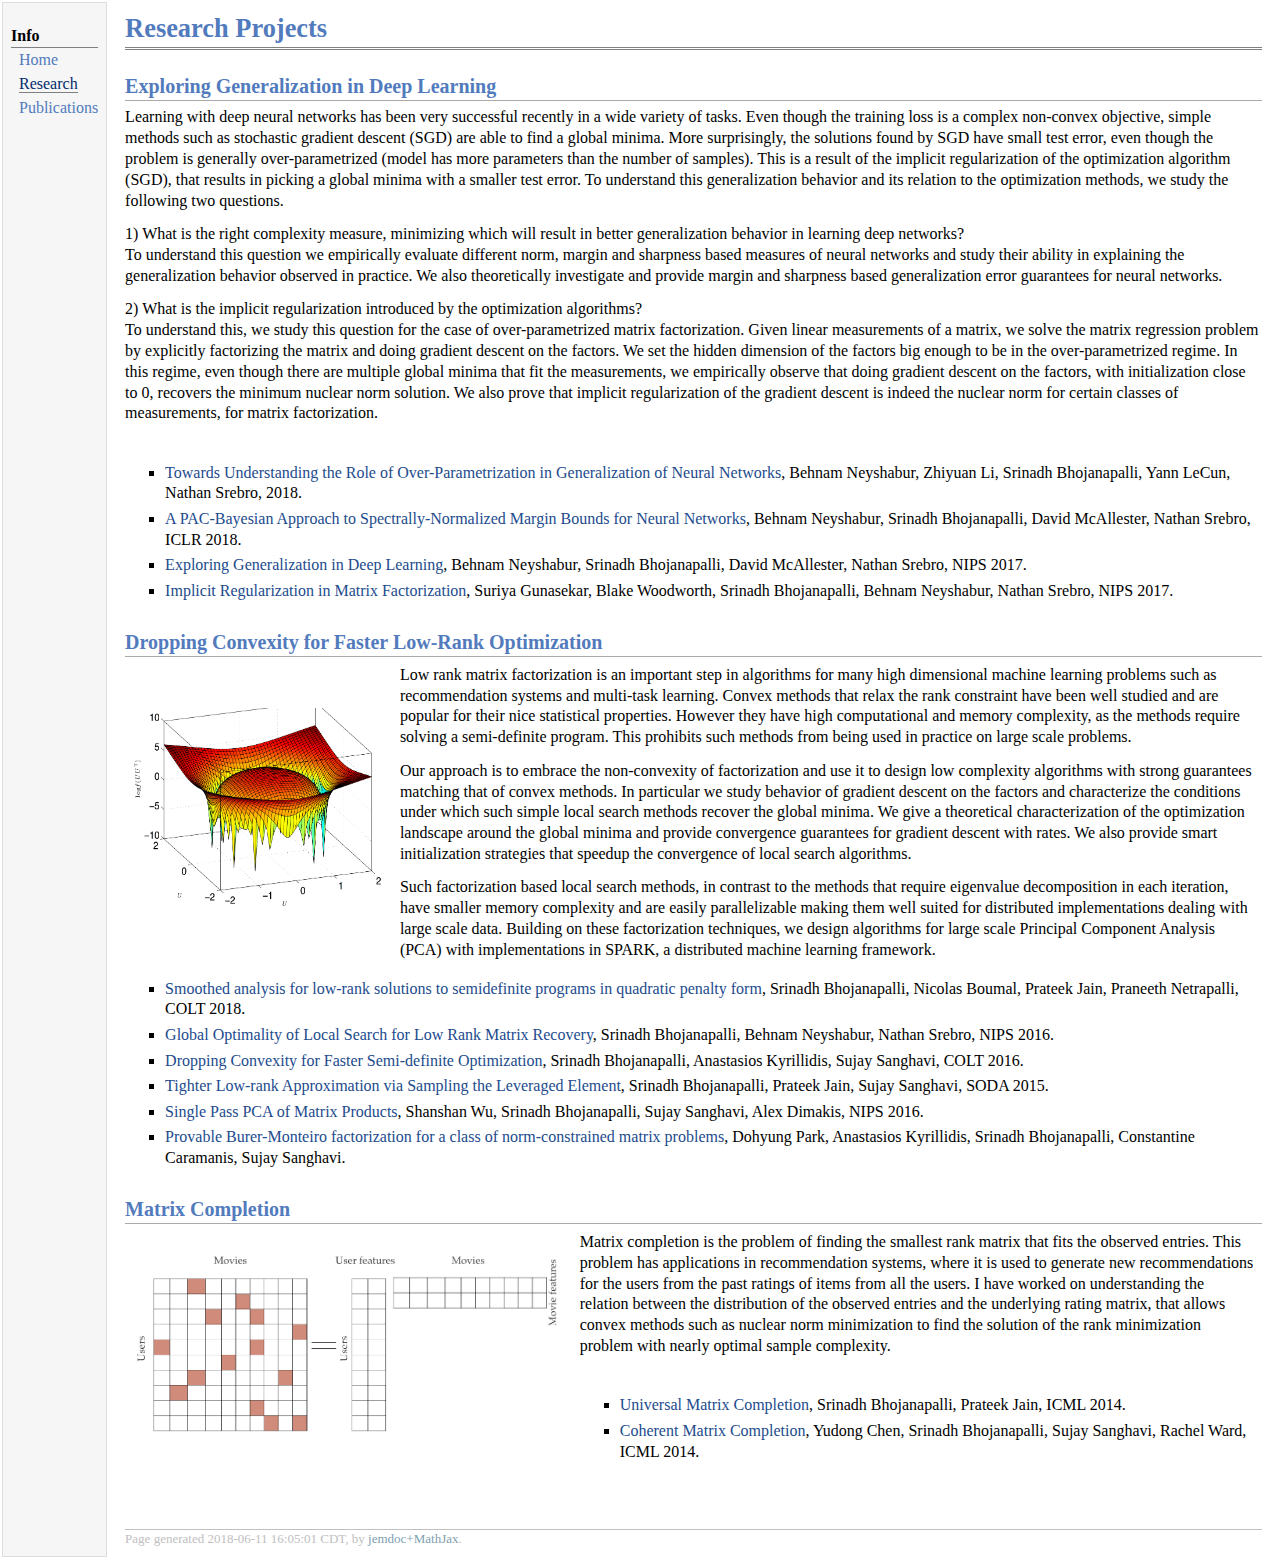
<file: research.html>
<!DOCTYPE html PUBLIC "-//W3C//DTD XHTML 1.1//EN"
  "http://www.w3.org/TR/xhtml11/DTD/xhtml11.dtd">
<html xmlns="http://www.w3.org/1999/xhtml" xml:lang="en">
<head>
<meta name="generator" content="jemdoc, see http://jemdoc.jaboc.net/" />
<meta http-equiv="Content-Type" content="text/html;charset=utf-8" />
<link rel="stylesheet" href="jemdoc.css" type="text/css" />
<title>Research Projects</title>
</head>
<body>
<table summary="Table for page layout." id="tlayout">
<tr valign="top">
<td id="layout-menu">
<div class="menu-category">Info</div>
<div class="menu-item"><a href="index.html">Home</a></div>
<div class="menu-item"><a href="research.html" class="current">Research</a></div>
<div class="menu-item"><a href="publications.html">Publications</a></div>
</td>
<td id="layout-content">
<div id="toptitle">
<h1>Research Projects</h1>
</div>
<h2>Exploring Generalization in Deep Learning</h2>
<p>Learning with deep neural networks has been very successful recently in a wide variety of tasks. Even though the training loss is a complex non-convex objective, simple methods such as stochastic gradient descent (SGD) are able to find a global minima. More surprisingly, the solutions found by SGD have small test error, even though the problem is generally over-parametrized (model has more parameters than the number of samples). This is a result of the implicit regularization of the optimization algorithm (SGD), that results in picking a global minima with a smaller test error. To understand this generalization behavior and its relation to the optimization methods, we study the following two questions.</p>
<p>1) What is the right complexity measure, minimizing which will result in better generalization behavior in learning deep networks? <br />
To understand this question we empirically evaluate different norm, margin and sharpness based measures of neural networks and study their ability in explaining the generalization behavior observed in practice.  We also theoretically investigate and provide margin and sharpness based generalization error guarantees for neural networks. </p>
<p>2) What is the implicit regularization introduced by the optimization algorithms? <br />
To understand this, we study this question for the case of over-parametrized matrix factorization. Given linear measurements of a matrix, we solve the matrix regression problem by explicitly factorizing the matrix and doing gradient descent on the factors. We set the hidden dimension of the factors big enough to be in the over-parametrized regime. In this regime, even though there are multiple global minima that fit the measurements, we empirically observe that doing gradient descent on the factors, with initialization close to 0, recovers the minimum nuclear norm solution. We also prove that implicit regularization of the gradient descent is indeed the nuclear norm for certain classes of measurements, for matrix factorization.</p>
<p><br /></p>
<ul>
<li><p><a href="https://arxiv.org/abs/1805.12076" target=&ldquo;blank&rdquo;>Towards Understanding the Role of Over-Parametrization in Generalization of Neural Networks</a>, Behnam Neyshabur, Zhiyuan Li, Srinadh Bhojanapalli, Yann LeCun, Nathan Srebro, 2018.</p>
</li>
<li><p><a href="http://arxiv.org/abs/1707.09564" target=&ldquo;blank&rdquo;>A PAC-Bayesian Approach to Spectrally-Normalized Margin Bounds for Neural Networks</a>, Behnam Neyshabur, Srinadh Bhojanapalli, David McAllester, Nathan Srebro, ICLR 2018.</p>
</li>
<li><p><a href="http://arxiv.org/abs/1706.08947" target=&ldquo;blank&rdquo;>Exploring Generalization in Deep Learning</a>, Behnam Neyshabur, Srinadh Bhojanapalli, David McAllester, Nathan Srebro, NIPS 2017.</p>
</li>
<li><p><a href="http://arxiv.org/abs/1705.09280" target=&ldquo;blank&rdquo;>Implicit Regularization in Matrix Factorization</a>, Suriya Gunasekar, Blake Woodworth, Srinadh Bhojanapalli, Behnam Neyshabur, Nathan Srebro, NIPS 2017.</p>
</li>
</ul>
<h2>Dropping Convexity for Faster Low-Rank Optimization</h2>
<table class="imgtable"><tr><td>
<img src="img/fig_surf.png" alt="alt text" width="250px" height="200px" />&nbsp;</td>
<td align="left"><p>Low rank matrix factorization is an important step in algorithms for many high dimensional machine learning problems such as recommendation systems and multi-task learning. Convex methods that relax the rank constraint have been well studied and are popular for their nice statistical properties. However they have high computational and memory complexity, as the methods require solving a semi-definite program. This prohibits such methods from being used in practice on large scale problems. </p>
<p>Our approach is to embrace the non-convexity of factorization and use it to design low complexity algorithms with strong guarantees matching that of convex methods. In particular we study behavior of gradient descent on the factors and characterize the conditions under which such simple local search methods recover the global minima. We give a theoretical characterization of the optimization landscape around the global minima and provide convergence guarantees for gradient descent with rates. We also provide smart initialization strategies that speedup the convergence of local search algorithms. </p>
<p>Such factorization based local search methods, in contrast to the methods that require eigenvalue decomposition in each iteration, have smaller memory complexity and are easily parallelizable making them well suited for distributed implementations dealing with large scale data. Building on these factorization techniques, we design algorithms for large scale Principal Component Analysis (PCA) with implementations in SPARK, a distributed machine learning framework.</p>
</td></tr></table>
<ul>
<li><p><a href="http://arxiv.org/abs/1803.00186" target=&ldquo;blank&rdquo;>Smoothed analysis for low-rank solutions to semidefinite programs in quadratic penalty form</a>, Srinadh Bhojanapalli, Nicolas Boumal, Prateek Jain, Praneeth Netrapalli, COLT 2018.</p>
</li>
<li><p><a href="http://arxiv.org/abs/1605.07221" target=&ldquo;blank&rdquo;>Global Optimality of Local Search for Low Rank Matrix Recovery</a>,	Srinadh Bhojanapalli, Behnam Neyshabur, Nathan Srebro, NIPS 2016.</p>
</li>
<li><p><a href="http://arxiv.org/abs/1509.03917" target=&ldquo;blank&rdquo;>Dropping Convexity for Faster Semi-definite Optimization</a>, Srinadh Bhojanapalli,  Anastasios Kyrillidis, Sujay Sanghavi, COLT 2016.</p>
</li>
<li><p><a href="http://arxiv.org/abs/1410.3886" target=&ldquo;blank&rdquo;>Tighter Low-rank Approximation via Sampling the Leveraged Element</a>, Srinadh Bhojanapalli, Prateek Jain, Sujay Sanghavi, SODA 2015.</p>
</li>
<li><p><a href="http://arxiv.org/abs/1610.06656" target=&ldquo;blank&rdquo;>Single Pass PCA of Matrix Products</a>,	Shanshan Wu, Srinadh Bhojanapalli, Sujay Sanghavi, Alex Dimakis, NIPS 2016.</p>
</li>
<li><p><a href="http://arxiv.org/abs/1606.01316" target=&ldquo;blank&rdquo;>Provable Burer-Monteiro factorization for a class of norm-constrained matrix problems</a>, Dohyung Park, Anastasios Kyrillidis, Srinadh Bhojanapalli, Constantine Caramanis, Sujay Sanghavi.</p>
</li>
</ul>
<h2>Matrix Completion</h2>
<table class="imgtable"><tr><td>
<img src="img/collabfiltering.png" alt="alt text" width="430px" height="200px" />&nbsp;</td>
<td align="left"><p>Matrix completion is the problem of finding the smallest rank matrix that fits the observed entries. This problem has applications in recommendation systems, where it is used to generate new recommendations for the users from the past ratings of items from all the users. I have worked on understanding the relation between the distribution of the observed entries and the underlying rating matrix, that allows convex methods such as nuclear norm minimization to find the solution of the rank minimization problem with nearly optimal sample complexity.</p>
<p><br /></p>
<ul>
<li><p><a href="http://arxiv.org/abs/1402.2324" target=&ldquo;blank&rdquo;>Universal Matrix Completion</a>, Srinadh Bhojanapalli, Prateek Jain, ICML 2014. </p>
</li>
<li><p><a href="http://arxiv.org/abs/1306.2979" target=&ldquo;blank&rdquo;>Coherent Matrix Completion</a>, Yudong Chen, Srinadh Bhojanapalli, Sujay Sanghavi, Rachel Ward, ICML 2014.</p>
</li>
</ul>
</td></tr></table>
<div id="footer">
<div id="footer-text">
Page generated 2018-06-11 16:05:01 CDT, by <a href="https://github.com/wsshin/jemdoc_mathjax" target="blank">jemdoc+MathJax</a>.
</div>
</div>
</td>
</tr>
</table>
</body>
</html>
</file>
<file: jemdoc.css>
/* Default css file for jemdoc. */

table#tlayout {
    border: none;
    border-collapse: separate;
    background: white;
}

body {
	background: white;
	font-family: Georgia, serif;
	padding-bottom: 8px;
	margin: 0;
}

#layout-menu {
	background: #f6f6f6;
	border: 1px solid #dddddd;
	padding-top: 0.5em;
	padding-left: 8px;
	padding-right: 8px;
	font-size: 1.0em;
	width: auto;
	white-space: nowrap;
    text-align: left;
    vertical-align: top;
}

#layout-menu td {
	background: #f4f4f4;
    vertical-align: top;
}

#layout-content {
	padding-top: 0.0em;
	padding-left: 1.0em;
	padding-right: 1.0em;
    border: none;
    background: white;
    text-align: left;
    vertical-align: top;
}

#layout-menu a {
	line-height: 1.5em;
	margin-left: 0.5em;
}

tt {
    background: #ffffdd;
}

pre, tt {
	font-size: 90%;
	font-family: monaco, monospace;
}

a, a > tt {
	color: #224b8d;
	text-decoration: none;
}

a:hover {
	border-bottom: 1px gray dotted;
}

#layout-menu a.current:link, #layout-menu a.current:visited {
	color: #022b6d;
	border-bottom: 1px gray solid;
}
#layout-menu a:link, #layout-menu a:visited, #layout-menu a:hover {
	color: #527bbd;
	text-decoration: none;
}
#layout-menu a:hover {
	text-decoration: none;
}

div.menu-category {
	border-bottom: 1px solid gray;
	margin-top: 0.8em;
	padding-top: 0.2em;
	padding-bottom: 0.1em;
	font-weight: bold;
}

div.menu-item {
	padding-left: 16px;
	text-indent: -16px;
}

div#toptitle {
	padding-bottom: 0.2em;
	margin-bottom: 1.5em;
	border-bottom: 3px double gray;
}

/* Reduce space if we begin the page with a title. */
div#toptitle + h2, div#toptitle + h3 {
	margin-top: -0.7em;
}

div#subtitle {
	margin-top: 0.0em;
	margin-bottom: 0.0em;
	padding-top: 0em;
	padding-bottom: 0.1em;
}

em {
	font-style: italic;
}

strong {
	font-weight: bold;
}


h1, h2, h3 {
	color: #527bbd;
	margin-top: 0.7em;
	margin-bottom: 0.3em;
	padding-bottom: 0.2em;
	line-height: 1.0;
	padding-top: 0.5em;
	border-bottom: 1px solid #aaaaaa;
}

h1 {
	font-size: 165%;
}

h2 {
	padding-top: 0.8em;
	font-size: 125%;
}

h2 + h3 {
    padding-top: 0.2em;
}

h3 {
	font-size: 110%;
	border-bottom: none;
}

p {
	margin-top: 0.0em;
	margin-bottom: 0.8em;
	padding: 0;
	line-height: 1.3;
}

pre {
	padding: 0;
	margin: 0;
}

div#footer {
	font-size: small;
	border-top: 1px solid #c0c0c0;
	padding-top: 0.1em;
	margin-top: 4.0em;
	color: #c0c0c0;
}

div#footer a {
	color: #80a0b0;
}

div#footer-text {
	float: left;
	padding-bottom: 8px;
}

ul, ol, dl {
	margin-top: 0.2em;
	padding-top: 0;
	margin-bottom: 0.8em;
}

dt {
	margin-top: 0.5em;
	margin-bottom: 0;
}

dl {
	margin-left: 20px;
}

dd {
	color: #222222;
}

dd > *:first-child {
	margin-top: 0;
}

ul {
	list-style-position: outside;
	list-style-type: square;
}

p + ul, p + ol {
	margin-top: -0.5em;
}

li ul, li ol {
	margin-top: -0.3em;
}

ol {
	list-style-position: outside;
	list-style-type: decimal;
}

li p, dd p {
	margin-bottom: 0.3em;
}


ol ol {
	list-style-type: lower-alpha;
}

ol ol ol {
	list-style-type: lower-roman;
}

p + div.codeblock {
	margin-top: -0.6em;
}

div.codeblock, div.infoblock {
	margin-right: 0%;
	margin-top: 1.2em;
	margin-bottom: 1.3em;
}

div.blocktitle {
	font-weight: bold;
	color: #cd7b62;
	margin-top: 1.2em;
	margin-bottom: 0.1em;
}

div.blockcontent {
	border: 1px solid silver;
	padding: 0.3em 0.5em;
}

div.infoblock > div.blockcontent {
	background: #ffffee;
}

div.blockcontent p + ul, div.blockcontent p + ol {
	margin-top: 0.4em;
}

div.infoblock p {
	margin-bottom: 0em;
}

div.infoblock li p, div.infoblock dd p {
	margin-bottom: 0.5em;
}

div.infoblock p + p {
	margin-top: 0.8em;
}

div.codeblock > div.blockcontent {
	background: #f6f6f6;
}

span.pycommand {
	color: #000070;
}

span.statement {
	color: #008800;
}
span.builtin {
	color: #000088;
}
span.special {
	color: #990000;
}
span.operator {
	color: #880000;
}
span.error {
	color: #aa0000;
}
span.comment, span.comment > *, span.string, span.string > * {
	color: #606060;
}

@media print {
	#layout-menu { display: none; }
}

#fwtitle {
	margin: 2px;
}

#fwtitle #toptitle {
	padding-left: 0.5em;
	margin-bottom: 0.5em;
}

#layout-content h1:first-child, #layout-content h2:first-child, #layout-content h3:first-child {
	margin-top: -0.7em;
}

div#toptitle h1, #layout-content div#toptitle h1 {
	margin-bottom: 0.0em;
	padding-bottom: 0.1em;
	padding-top: 0;
	margin-top: 0.5em;
	border-bottom: none;
}

img.eq {
	padding: 0;
	padding-left: 0.1em;
	padding-right: 0.1em;
	margin: 0;
}

img.eqwl {
	padding-left: 2em;
	padding-top: 0.6em;
	padding-bottom: 0.2em;
	margin: 0;
}

table {
    border: 2px solid black;
    border-collapse: collapse;
}

td {
    padding: 2px;
    padding-left: 0.5em;
    padding-right: 0.5em;
    text-align: center;
    border: 1px solid gray;
}

table + table {
    margin-top: 1em;
}

tr.heading {
    font-weight: bold;
    border-bottom: 2px solid black;
}

img {
    border: none;
}

table.imgtable, table.imgtable td {
    border: none;
    text-align: left;
}

.paper-title {
    color: black;
    font-weight: bold;
}
</file>
